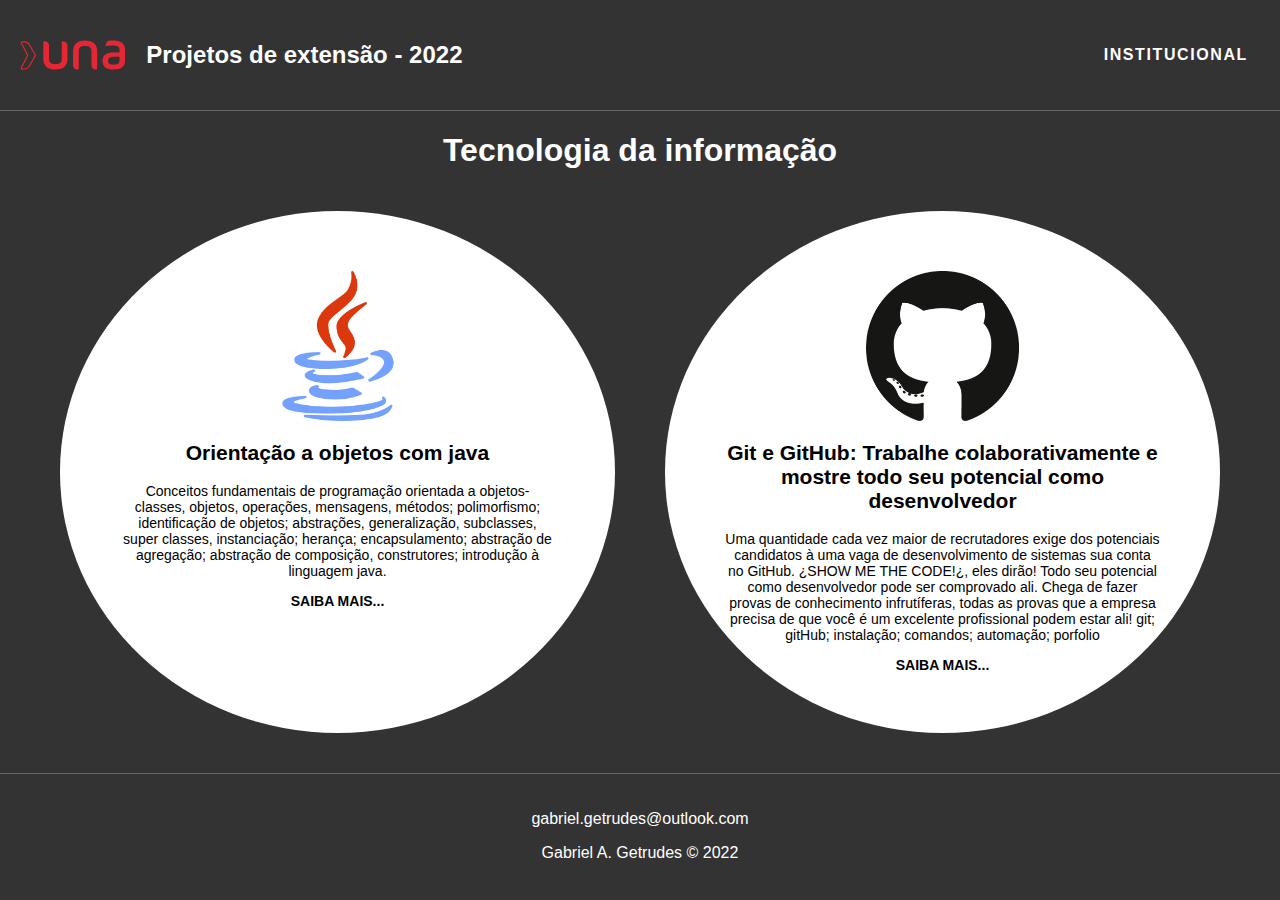
<file: HTML-CSS/index.html>
<!DOCTYPE html>
<html lang="pt-br">
<head>
    <meta charset="UTF-8">
    <meta http-equiv="X-UA-Compatible" content="IE=edge">
    <meta name="viewport" content="width=device-width, initial-scale=1.0">
    <title>Projetos de extensão - 2022</title>
    <link rel="stylesheet" type="text/css" href="css/styles.css">
</head>
<body>
    <nav>
        <h2 id="identidadeSite"><img src="img/logoColoridaUna.svg" id="logo"/>Projetos de extensão - 2022</h2>
        <ul>
            <li><a href="institucional.html">INSTITUCIONAL</a></li>
        </ul>
    </nav>

    <section>
        <h1>Tecnologia da informação</h1>

        <div id="cursoGeral">
            <div id="curso">
                <img src="img/java.png"/>
                <h2>Orientação a objetos com java</h2>
                <p>Conceitos fundamentais de programação orientada a objetos- classes, objetos, operações, mensagens, métodos; polimorfismo; identificação de objetos; abstrações, generalização, subclasses, super classes, instanciação; herança; encapsulamento; abstração de agregação; abstração de composição, construtores; introdução à linguagem java.</p>
                <a href="https://www.una.br/bolsas-financiamentos/extensao-universitaria/" target="_blank">Saiba mais...</a>
            </div>

            <div id="curso2">
                <img src="img/git_github.png"/>
                <h2>Git e GitHub: Trabalhe colaborativamente e mostre todo seu potencial como desenvolvedor</h2>
                <p>Uma quantidade cada vez maior de recrutadores exige dos potenciais candidatos à uma vaga de desenvolvimento de sistemas sua conta no GitHub. ¿SHOW ME THE CODE!¿, eles dirão! Todo seu potencial como desenvolvedor pode ser comprovado ali. Chega de fazer provas de conhecimento infrutíferas, todas as provas que a empresa precisa de que você é um excelente profissional podem estar ali! git; gitHub; instalação; comandos; automação; porfolio</p>
                <a href="https://www.una.br/bolsas-financiamentos/extensao-universitaria/" target="_blank">Saiba mais...</a>
            </div>
        </div>
    </section>

    <footer>
        <p>gabriel.getrudes@outlook.com</p>
        Gabriel A. Getrudes &copy; 2022
    </footer> 
</body>
</html>
</file>
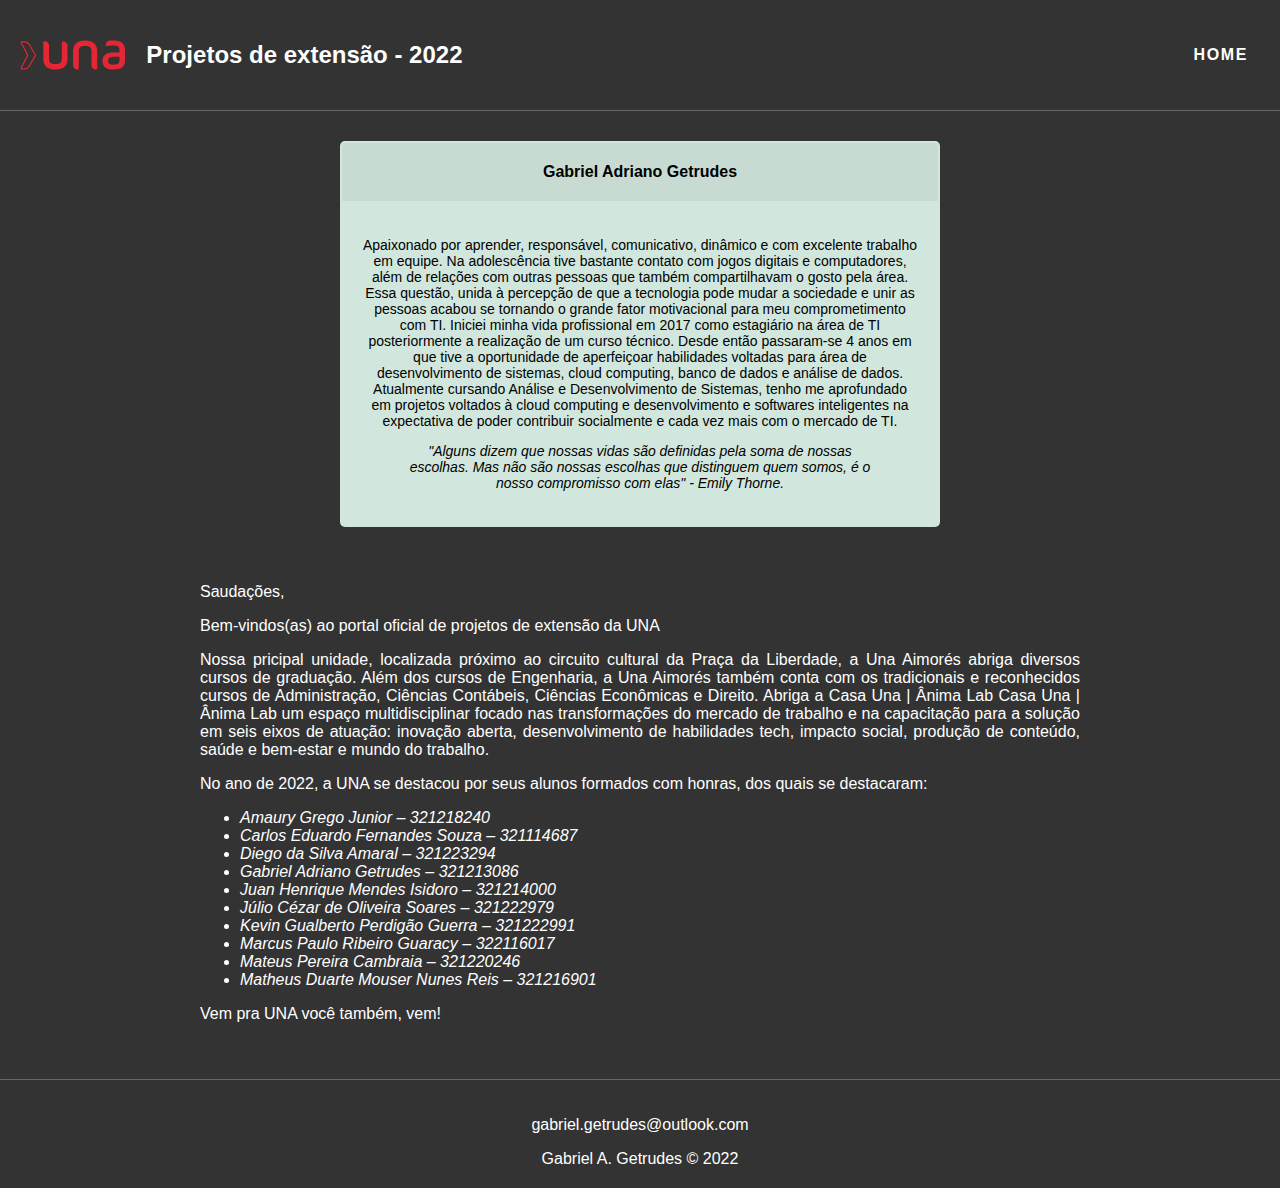
<file: HTML-CSS/institucional.html>
<!DOCTYPE html>
<html lang="pt-br">
<head>
    <meta charset="UTF-8">
    <meta http-equiv="X-UA-Compatible" content="IE=edge">
    <meta name="viewport" content="width=device-width, initial-scale=1.0">
    <title>Projetos de extensão - 2022</title>
    <link rel="stylesheet" type="text/css" href="css/styles.css">
</head>
<body>
    <nav>
        <h2 id="identidadeSite"><img src="img/logoColoridaUna.svg" id="logo"/>Projetos de extensão - 2022</h2>
        <ul>
            <li><a href="index.html">HOME</a></li>
        </ul>
    </nav>

    <section>
        <div id="espacoTabela">        
            <table>
                <tr>
                    <th>Gabriel Adriano Getrudes</th>
                </tr>
                <tr>
                    <td id="sobreMim">
                        <p>Apaixonado por aprender, responsável, comunicativo, dinâmico e com excelente trabalho em equipe. Na adolescência tive bastante contato com jogos digitais e computadores, além de relações com outras pessoas que também compartilhavam o gosto pela área. Essa questão, unida à percepção de que a tecnologia pode mudar a sociedade e unir as pessoas acabou se tornando o grande fator motivacional para meu comprometimento com TI.

                            Iniciei minha vida profissional em 2017 como estagiário na área de TI posteriormente a realização de um curso técnico. Desde então passaram-se 4 anos em que tive a oportunidade de aperfeiçoar habilidades voltadas para área de desenvolvimento de sistemas, cloud computing, banco de dados e análise de dados.
                            
                            Atualmente cursando Análise e Desenvolvimento de Sistemas, tenho me aprofundado em projetos voltados à cloud computing e desenvolvimento e softwares inteligentes na expectativa de poder contribuir socialmente e cada vez mais com o mercado de TI.
                        </p>

                        <p>
                            <blockquote>
                                "Alguns dizem que nossas vidas são definidas pela soma de nossas escolhas. Mas não são nossas escolhas que distinguem quem somos, é o nosso compromisso com elas" - Emily Thorne.
                            </blockquote>
                        </p>
                    </td>
                </tr>
            </table>
        </div>

        <div id="espacoTexto">
            <p>
                <p>Saudações,</p>
                <p>Bem-vindos(as) ao portal oficial de projetos de extensão da UNA</p>
            </p>

            <p>Nossa pricipal unidade, localizada próximo ao circuito cultural da Praça da Liberdade, a Una Aimorés abriga diversos cursos de graduação. Além dos cursos de Engenharia, a Una Aimorés também conta com os tradicionais e reconhecidos cursos de Administração, Ciências Contábeis, Ciências Econômicas e Direito. Abriga a Casa Una | Ânima Lab Casa Una | Ânima Lab um espaço multidisciplinar focado nas transformações do mercado de trabalho e na capacitação para a solução em seis eixos de atuação: inovação aberta, desenvolvimento de habilidades tech, impacto social, produção de conteúdo, saúde e bem-estar e mundo do trabalho.</p>

            <p>
                No ano de 2022, a UNA se destacou por seus alunos formados com honras, dos quais se destacaram:
                <ul>
                    <li>Amaury Grego Junior – 321218240</li>
                    <li>Carlos Eduardo Fernandes Souza – 321114687</li>
                    <li>Diego da Silva Amaral – 321223294</li>
                    <li>Gabriel Adriano Getrudes – 321213086</li>
                    <li>Juan Henrique Mendes Isidoro – 321214000</li>
                    <li>Júlio Cézar de Oliveira Soares – 321222979</li>
                    <li>Kevin Gualberto Perdigão Guerra – 321222991</li>
                    <li>Marcus Paulo Ribeiro Guaracy – 322116017</li>
                    <li>Mateus Pereira Cambraia – 321220246</li>
                    <li>Matheus Duarte Mouser Nunes Reis – 321216901</li>
                </ul>
                Vem pra UNA você também, vem!
            </p>
        </div>
    </section>

    <footer>
        <p>gabriel.getrudes@outlook.com</p>
        Gabriel A. Getrudes &copy; 2022
    </footer> 
</body>
</html>
</file>
<file: HTML-CSS/css/styles.css>
body {
    font-family: Helvetica;
    text-align: center;
    color: white;
    background-color: #333;
    padding: 0;
    margin: 0;
}

nav {
    display: flex;
    justify-content: space-between;
    padding: 20px;
    align-items: center;
    border-bottom: 1px solid #666;
}

nav ul {
    display: flex;
    list-style: none;
}

ul li {
    margin-right: 12px;
}

ul li a {
    color: #fff;
    text-decoration: none;
    transition: 0.5s;
    font-weight: bold;
    letter-spacing: .1rem;
}

ul li a:hover {
    color: #D71C23;
    cursor: pointer;
    font-weight: bold;
    letter-spacing: .1rem;
}

h1 {
    font-size: 32px;
}

img {
    border: none;
    height: 150px;
}

footer {
    padding: 20px;
    border-top: 1px solid #666;
    margin-top: 20px;
}

#cursoGeral{
    display: flex;
    padding: 20px 60px 20px 60px;
}

#curso, #curso2{
    width: 50px;
    padding: 60px;
    color: #000;
    background-color: #fff;
    flex-grow: 1;
    border-radius: 100%;
    font-size: 14px;
}

#curso2 {
    margin-left: 50px;
}

#identidadeSite{
    display: flex;
    align-items: center;
}

#logo{
    height: 30px;
    border: none;
    margin-right: 20px;   
}

#cursoGeral #curso a, #cursoGeral #curso2 a {
    text-decoration: none;
    text-transform: uppercase;
    color: #000;
    font-weight: bolder;
    transition: 0.5s;
}

#cursoGeral #curso a:hover, #cursoGeral #curso2 a:hover {
    text-decoration: none;
    text-transform: uppercase;
    color: #D71C23;
    font-weight: bolder;
    cursor: pointer;
}

#espacoTabela{
    padding: 30px 0 0 0;
    display: flex;
    align-items: center;
    justify-content: center 
}

table{
    width: 600px;
    background-color: #d1e7dd;
    color: #000;
    border-radius: 5px;
}

td{
    padding: 20px;
}

th{
    padding: 20px;
    background-color: #c7dbd2;
    color: #000;
    font-weight: bolder;
}

#espacoTexto{
    color: #fff;
    padding: 40px 200px 20px 200px;
    text-align: justify !important;
}

#espacoTexto ul {
    font-style: italic;
}

#sobreMim{
    font-size: 14px;
}

blockquote{
    font-style: italic;
}
</file>
